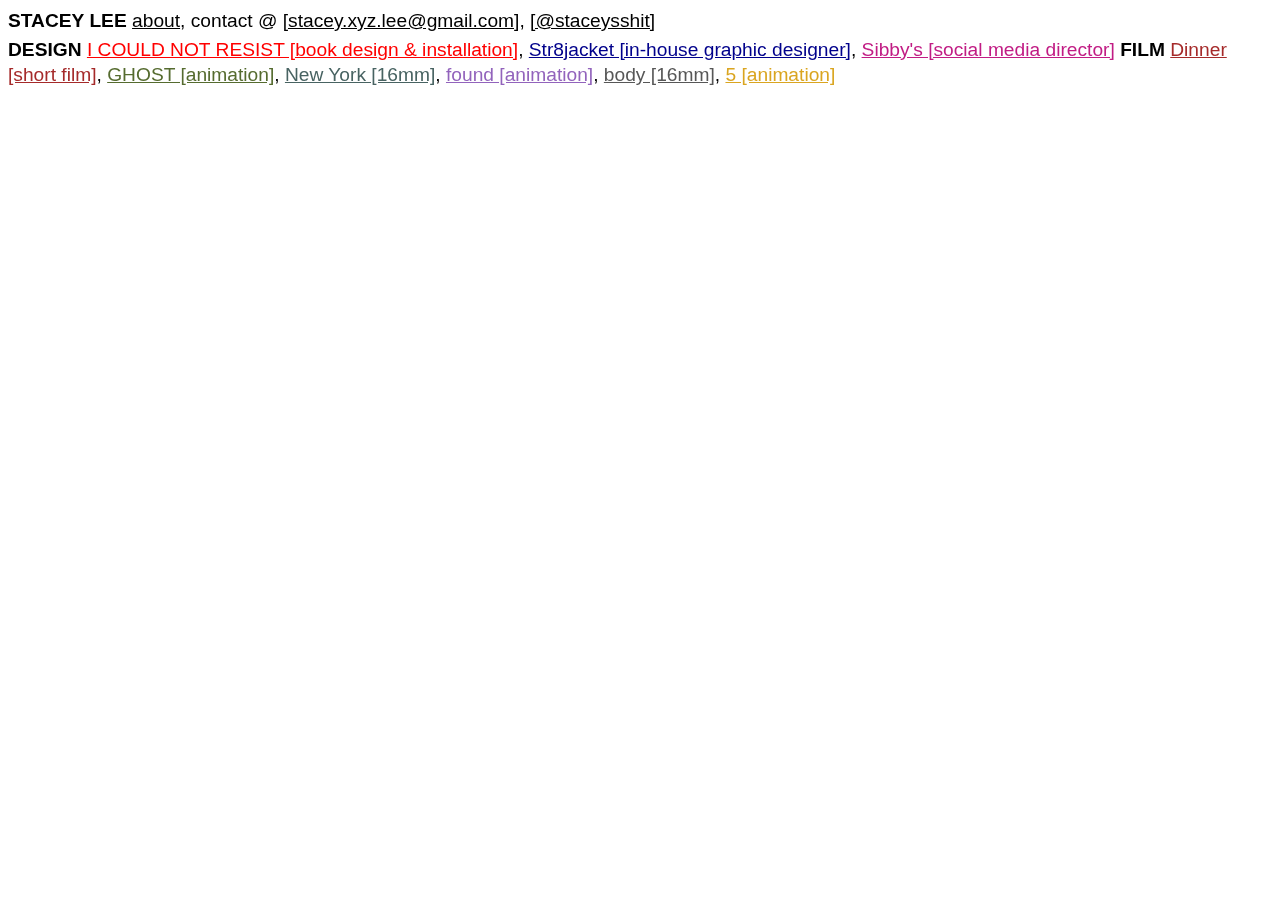
<file: index.html>
<!DOCTYPE html>

<html>
   <head>
       <link rel="stylesheet" href="css/style.css">
       <style type="text/css">
        body, html {
            cursor: url(cursors/index.png), auto;
        }
        </style>
   </head>

   <body>
        <div class="nav">
            <a href="index.html" class="staceylee"> STACEY LEE</a>
            <a href="about.html" class="nav-content" id="contact-links">about</a>,
            <span class="nav-content">contact @</span>
            <a href="mailto:stacey.xyz.lee@gmail.com" class="nav-content" id="contact-links">[stacey.xyz.lee@gmail.com]</a>,
            <a href="https://www.instagram.com/staceysshit/" target="_blank" class="nav-content" id="contact-links">[@staceysshit]</a>

            <p class="nav-content">
                <span class="nav-subhead">DESIGN</span> <a href="icouldnotresist.html" id="icnr">I COULD NOT RESIST [book design & installation]</a>, <a href="str8jacket.html" id="str8jacket">Str8jacket [in-house graphic designer]</a>, <a href="sibbys.html" id="sibbys">Sibby's [social media director]</a> <span class="nav-subhead">FILM</span> <a href="dinner.html" id="dinner">Dinner [short film]</a>, <a href="ghost.html" id="ghost">GHOST [animation]</a>, <a href="newyork.html" id="newyork">New York [16mm]</a>, <a href="found.html" id="found">found [animation]</a>, <a href="body.html" id="body">body [16mm]</a>, <a href="five.html" id="five">5 [animation]</a>
            </p>
        </div>
   </body>

</html>
</file>
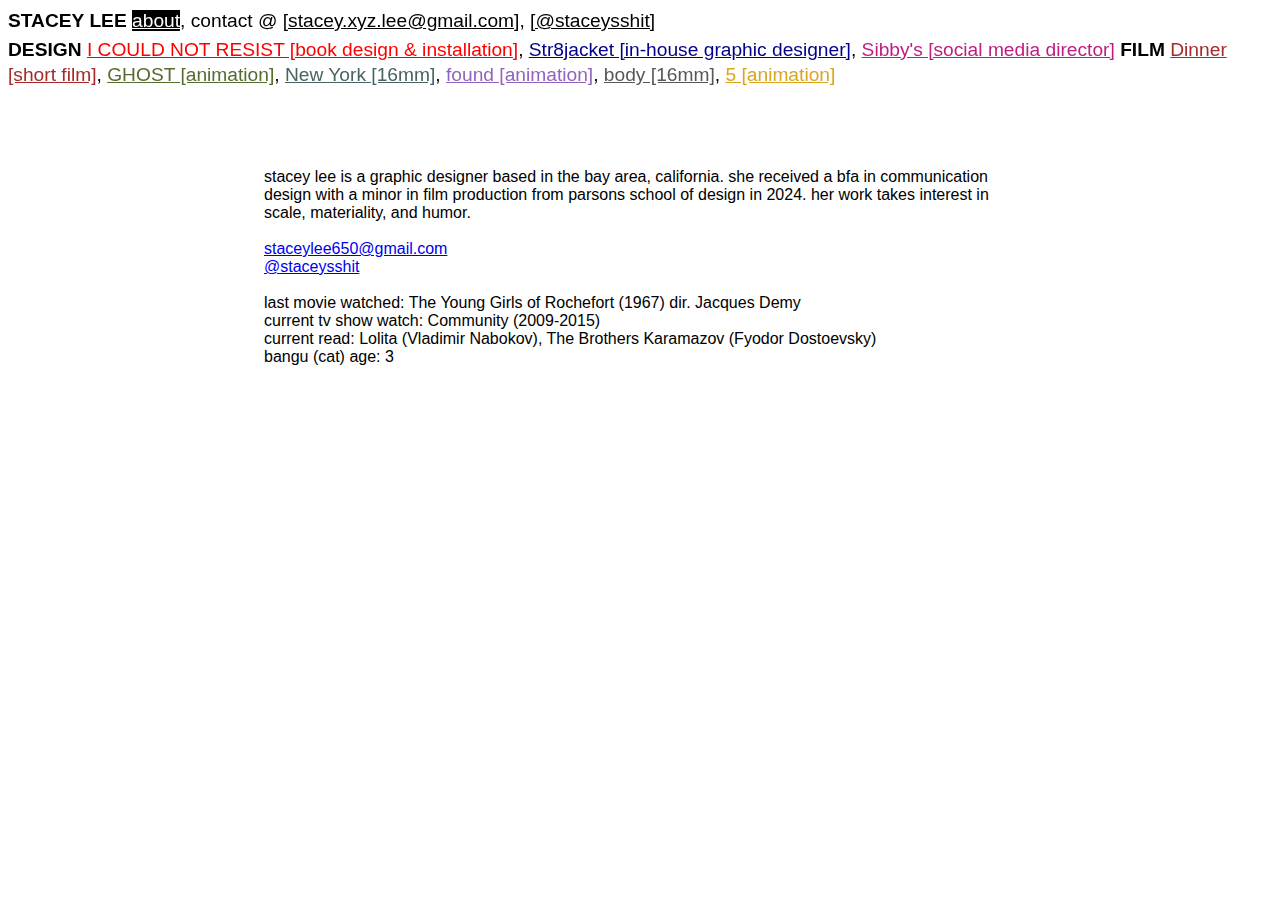
<file: about.html>
<!DOCTYPE html>

<html>
   <head>
       <link rel="stylesheet" href="css/about.css">
   </head>

   <body>
        <div class="nav">
            <a href="index.html" class="staceylee"> STACEY LEE</a>
            <a href="about.html" class="nav-content" id="about">about</a>,
            <span class="nav-content">contact @</span>
            <a href="mailto:stacey.xyz.lee@gmail.com" class="nav-content" id="contact-links">[stacey.xyz.lee@gmail.com]</a>,
            <a href="https://www.instagram.com/staceysshit/" target="_blank" class="nav-content" id="contact-links">[@staceysshit]</a>

            <p class="nav-content">
                <span class="nav-subhead">DESIGN</span> <a href="icouldnotresist.html" id="icnr">I COULD NOT RESIST [book design & installation]</a>, <a href="str8jacket.html" id="str8jacket">Str8jacket [in-house graphic designer]</a>, <a href="sibbys.html" id="sibbys">Sibby's [social media director]</a> <span class="nav-subhead">FILM</span> <a href="dinner.html" id="dinner">Dinner [short film]</a>, <a href="ghost.html" id="ghost">GHOST [animation]</a>, <a href="newyork.html" id="newyork">New York [16mm]</a>, <a href="found.html" id="found">found [animation]</a>, <a href="body.html" id="body">body [16mm]</a>, <a href="five.html" id="five">5 [animation]</a>
            </p>
        </div>

        <div class="body-content">
            <p id="text">
                stacey lee is a graphic designer based in the bay area, california. she received a bfa in communication design with a minor in film production from parsons school of design in 2024. her work takes interest in scale, materiality, and humor.
                <br><br>
                <a href="mailto:staceylee650@gmail.com">staceylee650@gmail.com</a>
                <br>
                <a href="https://www.instagram.com/staceysshit/" target="_blank">@staceysshit</a>
                <br><br>
                last movie watched: The Young Girls of Rochefort (1967) dir. Jacques Demy <br>
                current tv show watch: Community (2009-2015) <br>
                current read: Lolita (Vladimir Nabokov), The Brothers Karamazov (Fyodor Dostoevsky) <br>
                bangu (cat) age: 3
            </p>
        </div>
   </body>

</html>
</file>
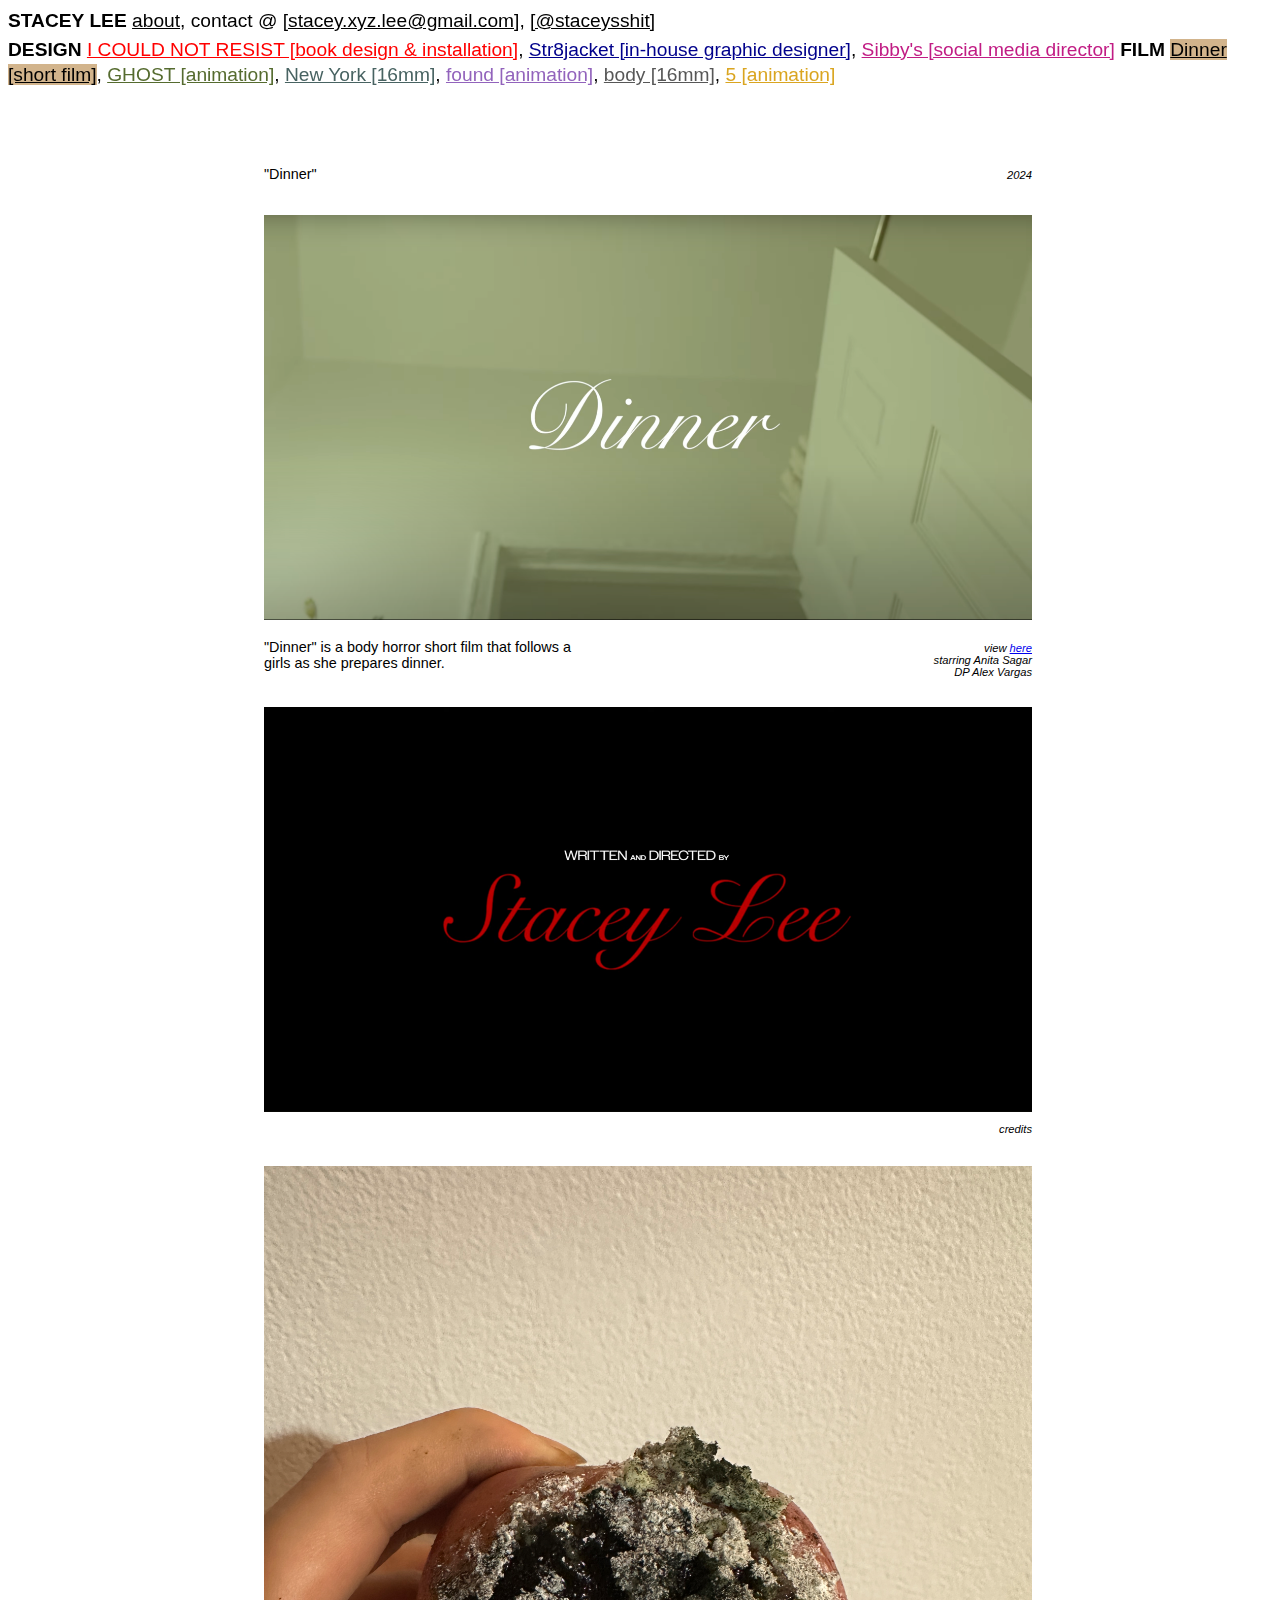
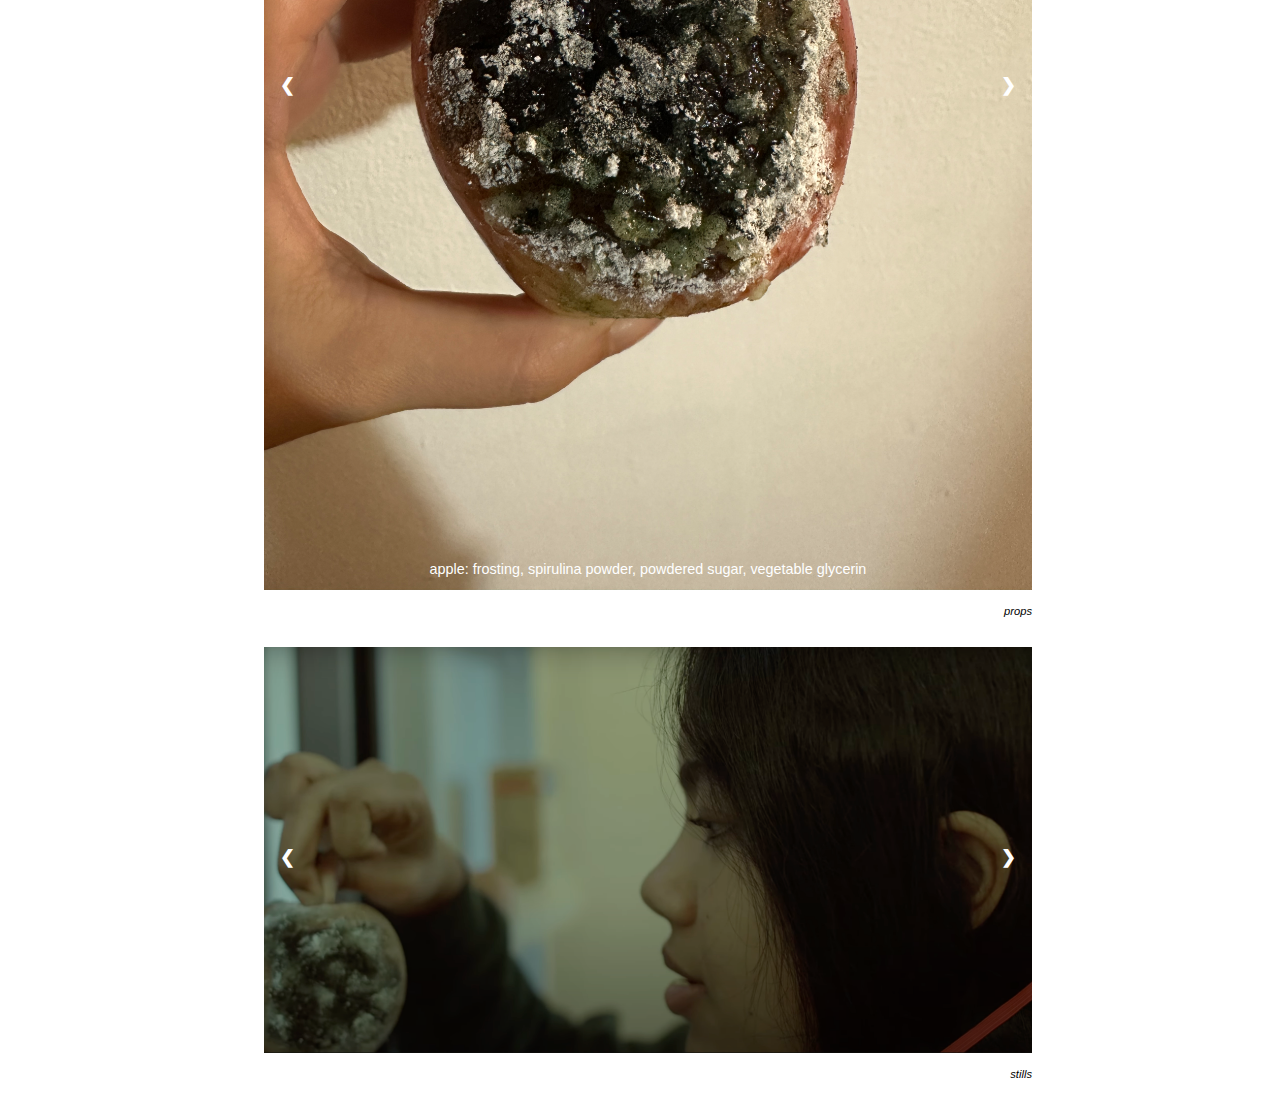
<file: dinner.html>
<!DOCTYPE html>

<html>
   <head>
       <link rel="stylesheet" href="css/dinner.css">
   </head>

   <body>
        <div class="nav">
            <a href="index.html" class="staceylee"> STACEY LEE</a>
            <a href="about.html" class="nav-content" id="contact-links">about</a>,
            <span class="nav-content">contact @</span>
            <a href="mailto:stacey.xyz.lee@gmail.com" class="nav-content" id="contact-links">[stacey.xyz.lee@gmail.com]</a>,
            <a href="https://www.instagram.com/staceysshit/" target="_blank" class="nav-content" id="contact-links">[@staceysshit]</a>

            <p class="nav-content">
                <span class="nav-subhead">DESIGN</span> <a href="icouldnotresist.html" id="icnr">I COULD NOT RESIST [book design & installation]</a>, <a href="str8jacket.html" id="str8jacket">Str8jacket [in-house graphic designer]</a>, <a href="sibbys.html" id="sibbys">Sibby's [social media director]</a> <span class="nav-subhead">FILM</span> <a href="dinner.html" id="dinner">Dinner [short film]</a>, <a href="ghost.html" id="ghost">GHOST [animation]</a>, <a href="newyork.html" id="newyork">New York [16mm]</a>, <a href="found.html" id="found">found [animation]</a>, <a href="body.html" id="body">body [16mm]</a>, <a href="five.html" id="five">5 [animation]</a>
            </p>
        </div>

        <div class="body-content">
            <div class="caption">
                <p class="caption-child">
                    "Dinner"
                </p>
                <p class="caption-child" id="caption-right">
                    2024
                </p>
            </div>
            <br>

            <div id="thumbnail">
            <a href=https://www.youtube.com/watch?v=8rDXpynoa-E target="_blank" >
                <img src="imgs/film/dinner/dinner-thumbnail.png">
            </a>
            </div>

            <div class="caption">
                <p class="caption-child">
                    "Dinner" is a body horror short film that follows a girls as she prepares dinner. 
                </p>
                <p class="caption-child" id="caption-right">
                    view <a href="https://www.youtube.com/watch?v=8rDXpynoa-E" target="_blank">here</a>
                    <br>
                    starring Anita Sagar
                    <br>
                    DP Alex Vargas
                </p>
            </div>
            <br>

            <img src="imgs/film/dinner/dinner-credit.png">
            <div class="caption">
                <p class="caption-child">
                     
                </p>
                <p class="caption-child" id="caption-right">
                    credits
                </p>
            </div>
            <br>

            <div class="slideshow-container">
                <div class="bts" id="bts">
                    <img src="imgs/film/dinner/apple1.JPG" style="width:100%">
                    <div class="text">
                        apple: frosting, spirulina powder, powdered sugar, vegetable glycerin
                    </div>
                </div>

                <div class="bts">
                    <img src="imgs/film/dinner/apple2.JPG" style="width:100%">
                </div>

                <div class="bts">
                    <img src="imgs/film/dinner/apple3.JPG" style="width:100%">
                </div>

                <div class="bts">
                    <img src="imgs/film/dinner/apple4.JPG" style="width:100%">
                </div>

                <div class="bts">
                    <img src="imgs/film/dinner/sweetpotato.JPG" style="width:100%">
                    <div class="text">
                        test on sweet potato
                    </div>
                </div>

                <div class="bts">
                    <img src="imgs/film/dinner/mush.JPG" style="width:100%">
                    <div class="text">
                        raw meat: sweet potato & beets, gelatin, spirulina powder, powdered sugar, vegetable glycerin
                    </div>
                </div>

                <div class="bts">
                    <img src="imgs/film/dinner/finger.JPG" style="width:100%">
                    <div class="text">
                        cast of my own finger using liquid latex
                    </div>
                </div>

                <a class="prev" onclick="showSlides(-1, 0)">&#10094;</a>
                <a class="next" onclick="showSlides(1, 0)">&#10095;</a>
            </div>

             <div class="caption">
                <p class="caption-child">
                     
                </p>
                <p class="caption-child" id="caption-right">
                    props
                </p>
            </div>
            <br>

            <div class="slideshow-container">
                <div class="stills">
                    <img src="imgs/film/dinner/still1.png" style="width:100%">
                </div>

                <div class="stills">
                    <img src="imgs/film/dinner/still2.png" style="width:100%">
                </div>

                <div class="stills">
                    <img src="imgs/film/dinner/still3.png" style="width:100%">
                    <div class="text">
                        hair: dried and dyed corn silk
                    </div>
                </div>

                <div class="stills">
                    <img src="imgs/film/dinner/still4.png" style="width:100%">
                </div>

                <a class="prev" onclick="showSlides(-1, 1)">&#10094;</a>
                <a class="next" onclick="showSlides(1, 1)">&#10095;</a>
            </div>

             <div class="caption">
                <p class="caption-child">
                     
                </p>
                <p class="caption-child" id="caption-right">
                    stills
                </p>
            </div>
            <br>

        </div>
   </body>

   <script src="js/dinner.js"></script>
</html>
</file>
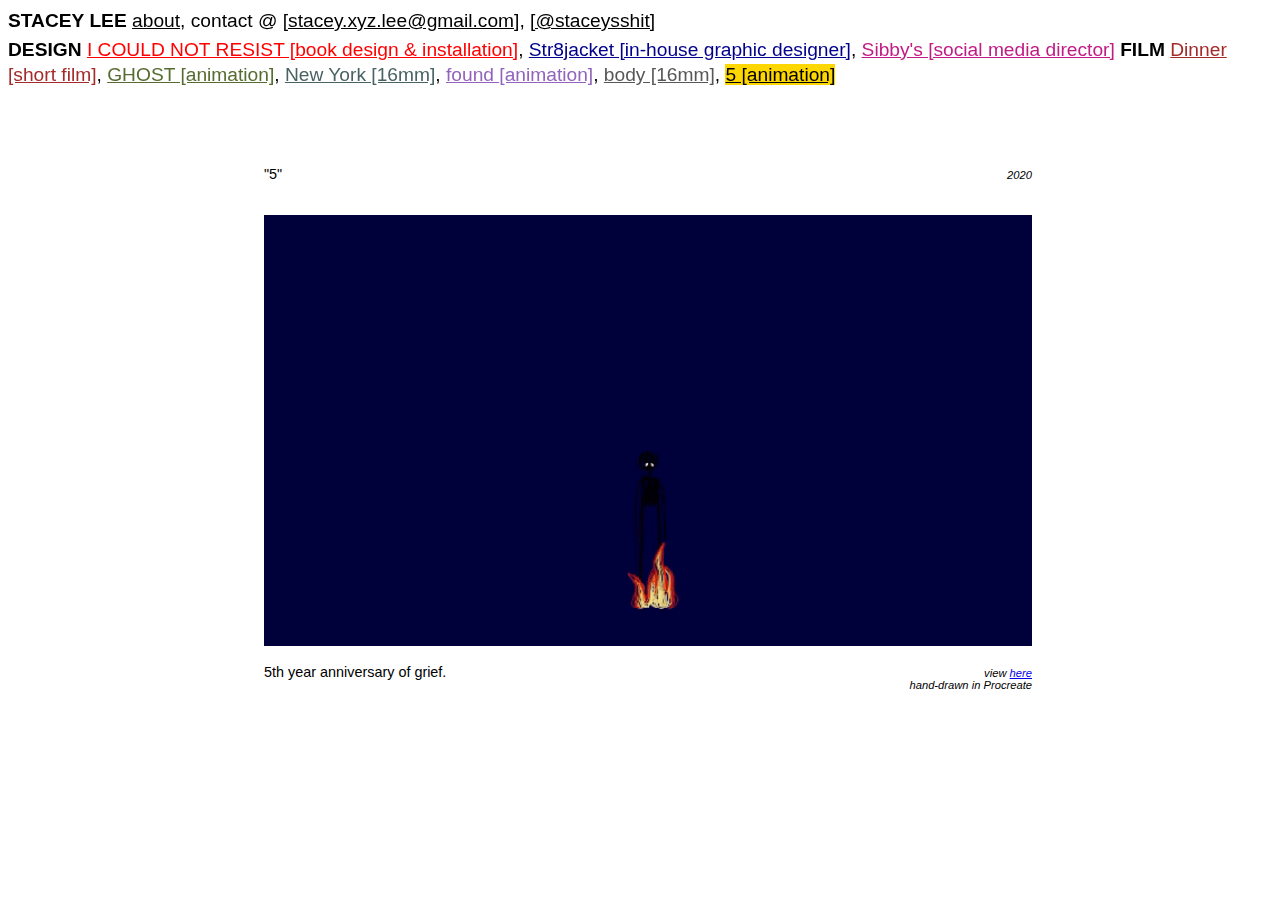
<file: five.html>
<!DOCTYPE html>

<html>
   <head>
       <link rel="stylesheet" href="css/five.css">
   </head>

   <body>
        <div class="nav">
            <a href="index.html" class="staceylee"> STACEY LEE</a>
            <a href="about.html" class="nav-content" id="contact-links">about</a>,
            <span class="nav-content">contact @</span>
            <a href="mailto:stacey.xyz.lee@gmail.com" class="nav-content" id="contact-links">[stacey.xyz.lee@gmail.com]</a>,
            <a href="https://www.instagram.com/staceysshit/" target="_blank" class="nav-content" id="contact-links">[@staceysshit]</a>

            <p class="nav-content">
                <span class="nav-subhead">DESIGN</span> <a href="icouldnotresist.html" id="icnr">I COULD NOT RESIST [book design & installation]</a>, <a href="str8jacket.html" id="str8jacket">Str8jacket [in-house graphic designer]</a>, <a href="sibbys.html" id="sibbys">Sibby's [social media director]</a> <span class="nav-subhead">FILM</span> <a href="dinner.html" id="dinner">Dinner [short film]</a>, <a href="ghost.html" id="ghost">GHOST [animation]</a>, <a href="newyork.html" id="newyork">New York [16mm]</a>, <a href="found.html" id="found">found [animation]</a>, <a href="body.html" id="body">body [16mm]</a>, <a href="five.html" id="five">5 [animation]</a>
            </p>
        </div>

        <div class="body-content">
            <div class="caption">
                <p class="caption-child">
                    "5"
                </p>
                <p class="caption-child" id="caption-right">
                    2020
                </p>
            </div>
            <br>

            <div id="thumbnail">
                <a href=https://www.youtube.com/watch?v=K8-ubt5mMDo target="_blank">
                <img src="imgs/film/5-thumbnail.gif">
                </a>
            </div>

            <div class="caption">
                <p class="caption-child">
                    5th year anniversary of grief.
                </p>
                <p class="caption-child" id="caption-right">
                    view <a href="https://www.youtube.com/watch?v=K8-ubt5mMDo" target="_blank">here</a>
                    <br>
                    hand-drawn in Procreate
                </p>
            </div>
            <br>

        </div>
   </body>
</html>
</file>
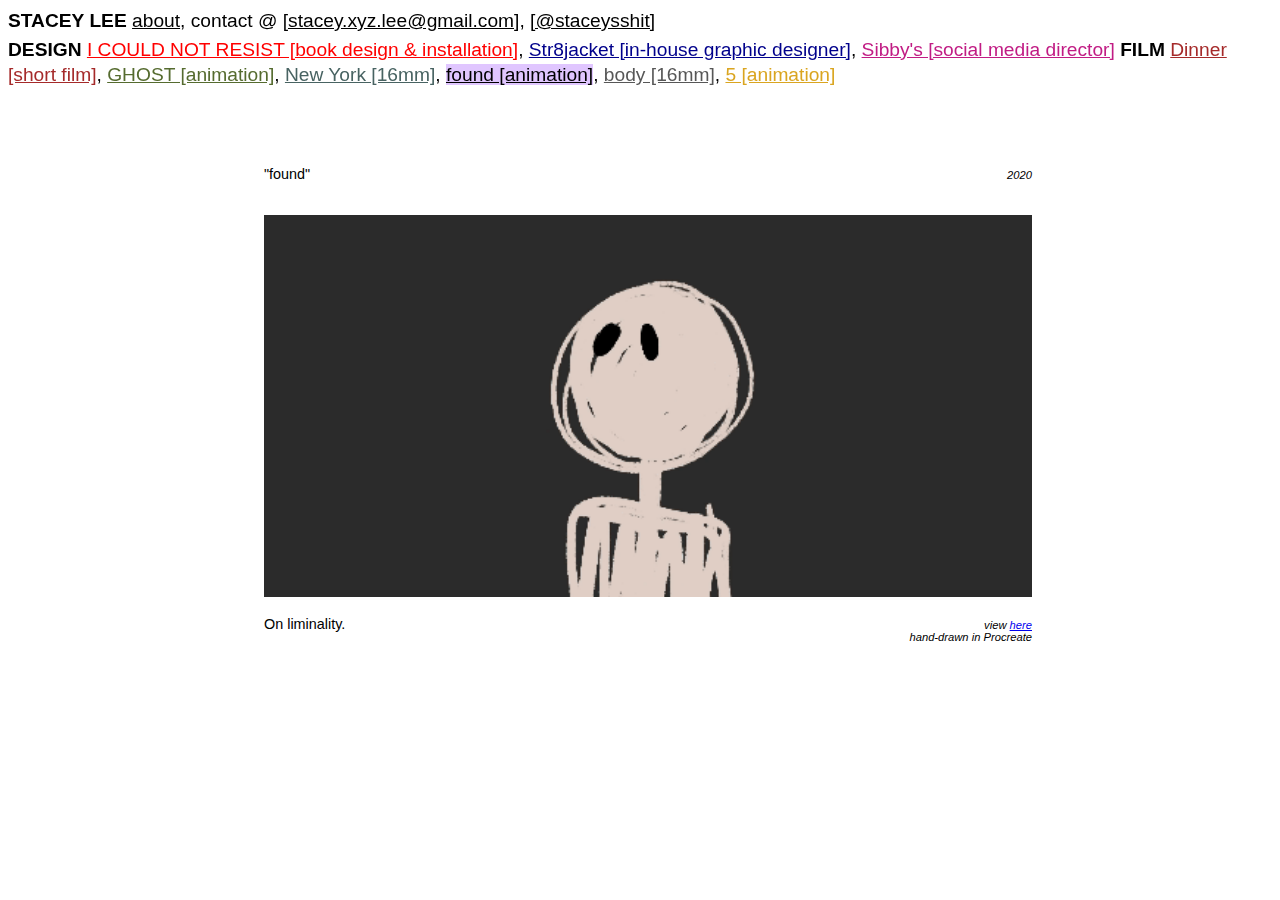
<file: found.html>
<!DOCTYPE html>

<html>
   <head>
       <link rel="stylesheet" href="css/found.css">
   </head>

   <body>
        <div class="nav">
            <a href="index.html" class="staceylee"> STACEY LEE</a>
            <a href="about.html" class="nav-content" id="contact-links">about</a>,
            <span class="nav-content">contact @</span>
            <a href="mailto:stacey.xyz.lee@gmail.com" class="nav-content" id="contact-links">[stacey.xyz.lee@gmail.com]</a>,
            <a href="https://www.instagram.com/staceysshit/" target="_blank" class="nav-content" id="contact-links">[@staceysshit]</a>

            <p class="nav-content">
                <span class="nav-subhead">DESIGN</span> <a href="icouldnotresist.html" id="icnr">I COULD NOT RESIST [book design & installation]</a>, <a href="str8jacket.html" id="str8jacket">Str8jacket [in-house graphic designer]</a>, <a href="sibbys.html" id="sibbys">Sibby's [social media director]</a> <span class="nav-subhead">FILM</span> <a href="dinner.html" id="dinner">Dinner [short film]</a>, <a href="ghost.html" id="ghost">GHOST [animation]</a>, <a href="newyork.html" id="newyork">New York [16mm]</a>, <a href="found.html" id="found">found [animation]</a>, <a href="body.html" id="body">body [16mm]</a>, <a href="five.html" id="five">5 [animation]</a>
            </p>
        </div>

        <div class="body-content">
            <div class="caption">
                <p class="caption-child">
                    "found"
                </p>
                <p class="caption-child" id="caption-right">
                    2020
                </p>
            </div>
            <br>

            <div id="thumbnail">
            <a href=https://www.youtube.com/watch?v=VHuxKOnlqfg target="_blank" >
                <img src="imgs/film/found-thumbnail.gif">
            </a>
            </div>

            <div class="caption">
                <p class="caption-child">
                    On liminality.
                </p>
                <p class="caption-child" id="caption-right">
                    view <a href="https://www.youtube.com/watch?v=VHuxKOnlqfg" target="_blank">here</a>
                    <br>
                    hand-drawn in Procreate
                </p>
            </div>
            <br>

        </div>
   </body>
</html>
</file>
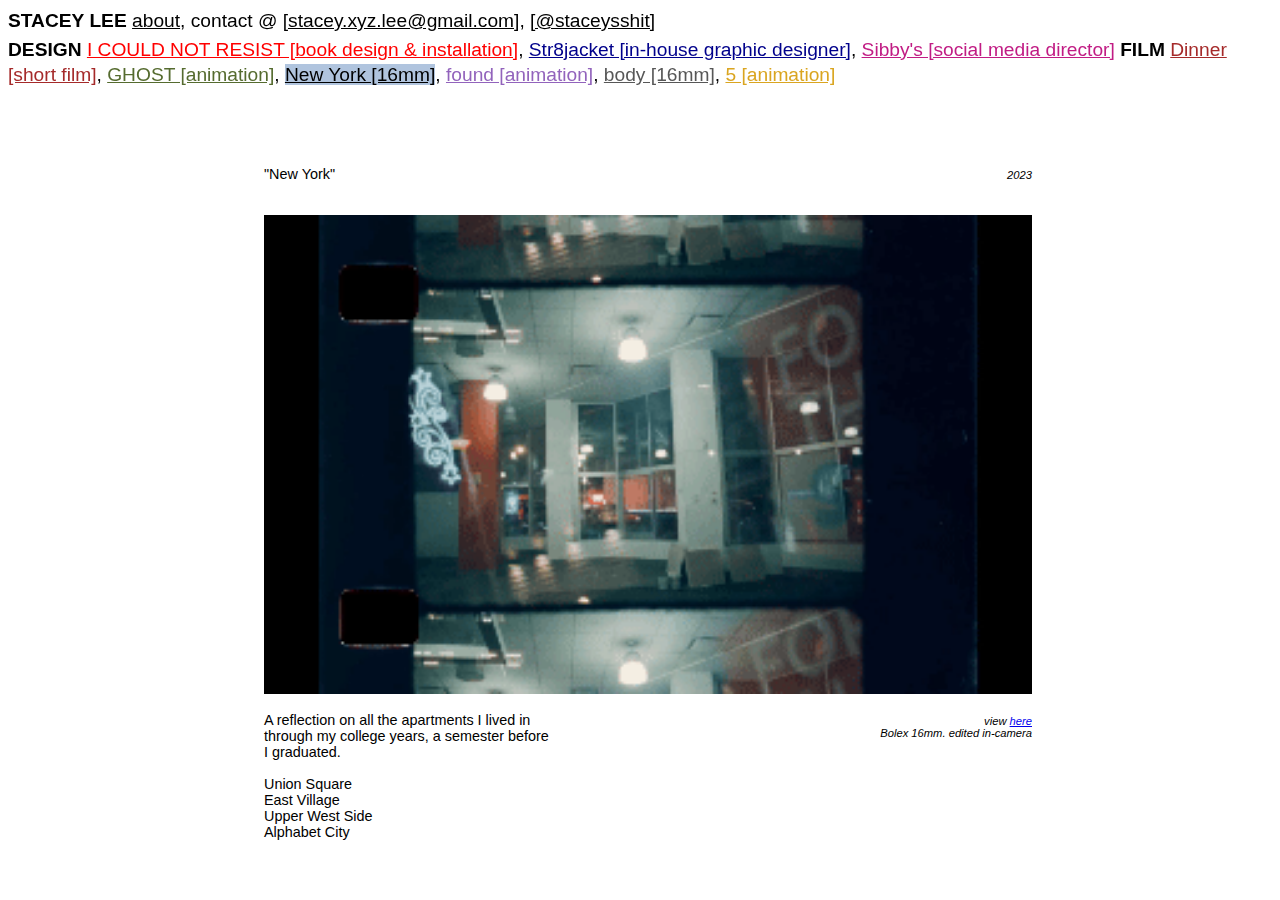
<file: newyork.html>
<!DOCTYPE html>

<html>
   <head>
       <link rel="stylesheet" href="css/newyork.css">
   </head>

   <body>
        <div class="nav">
            <a href="index.html" class="staceylee"> STACEY LEE</a>
            <a href="about.html" class="nav-content" id="contact-links">about</a>,
            <span class="nav-content">contact @</span>
            <a href="mailto:stacey.xyz.lee@gmail.com" class="nav-content" id="contact-links">[stacey.xyz.lee@gmail.com]</a>,
            <a href="https://www.instagram.com/staceysshit/" target="_blank" class="nav-content" id="contact-links">[@staceysshit]</a>

            <p class="nav-content">
                <span class="nav-subhead">DESIGN</span> <a href="icouldnotresist.html" id="icnr">I COULD NOT RESIST [book design & installation]</a>, <a href="str8jacket.html" id="str8jacket">Str8jacket [in-house graphic designer]</a>, <a href="sibbys.html" id="sibbys">Sibby's [social media director]</a> <span class="nav-subhead">FILM</span> <a href="dinner.html" id="dinner">Dinner [short film]</a>, <a href="ghost.html" id="ghost">GHOST [animation]</a>, <a href="newyork.html" id="newyork">New York [16mm]</a>, <a href="found.html" id="found">found [animation]</a>, <a href="body.html" id="body">body [16mm]</a>, <a href="five.html" id="five">5 [animation]</a>
            </p>
        </div>

        <div class="body-content">
            <div class="caption">
                <p class="caption-child">
                    "New York"
                </p>
                <p class="caption-child" id="caption-right">
                    2023
                </p>
            </div>
            <br>

            <div id="thumbnail">
            <a href=https://www.youtube.com/watch?v=GwwTTALOpNM target="_blank" >
                <img src="imgs/film/ny-thumbnail.gif">
            </a>
            </div>

            <div class="caption">
                <p class="caption-child">
                    A reflection on all the apartments I lived in through my college years, a semester before <br>I graduated.
                    <br><br>
                    Union Square <br>
                    East Village <br>
                    Upper West Side <br>
                    Alphabet City <br>
                </p>
                <p class="caption-child" id="caption-right">
                    view <a href="https://www.youtube.com/watch?v=GwwTTALOpNM" target="_blank">here</a>
                    <br>
                    Bolex 16mm. edited in-camera
                </p>
            </div>
            <br>

        </div>
   </body>
</html>
</file>
<file: css/style.css>
* {
    font-size: 1em;
}

html {
    cursor: url("index.png"), auto;
}

body {
    font-family: helvetica;
    height: 100%;
}

.nav {
    position: fixed;
    font-size: 1.2rem;
}

.staceylee {
    font-weight: bold;
    width: fit-content;
    color: black;
    text-decoration: none;
}

.staceylee:hover {
    background-color: greenyellow;
}

.nav-content {
    margin-top: 0.2rem;
    line-height: 1.6rem;
}

.nav-subhead {
    font-weight: bold;
}

#contact-links {
    color: black;
}

#contact-links:hover {
    color: white;
    background-color: black;
}

#icnr {
    color: red;
}

#icnr:hover {
    color: black;
    background-color: #ff7f7f;
}

#str8jacket {
    color: darkblue;
}

#str8jacket:hover {
    color: black;
    background-color: #bec3e0;
}

#sibbys {
    color: #c11c84;
}

#sibbys:hover {
    color: black;
    background-color: pink;
}

#dinner {
    color: brown;
}

#dinner:hover {
    color: black;
    background-color: tan;
}

#ghost {
    color: darkolivegreen;
}

#ghost:hover {
    color: black;
    background-color: #b1c4ae;
}

#newyork {
    color: #486362;
}

#newyork:hover {
    color: black;
    background-color: lightsteelblue;
}

#found {
    color: #9263bc;
}

#found:hover {
    color: black;
    background-color: #e0c6ff;
}

#body {
    color: #575757;
}

#body:hover {
    color: black;
    background-color: lightgray;
}

#five {
    color: goldenrod;
}

#five:hover {
    color: black;
    background-color: gold;
}

@media (max-width: 700px) {
    * {
        font-size: 0.9em;
    }

    .nav-content {
        line-height: 1.4rem;
    }
}

@media (max-width: 500px) {
    * {
        font-size: 0.8em;
    }

    .nav-content {
        line-height: 1.2rem;
    }
}

@media (max-width: 300px) {
    * {
        font-size: 0.7em;
    }

    .nav-content {
        line-height: 1rem;
    }
}
</file>
<file: css/about.css>
* {
    font-size: 1em;
}

body {
    font-family: helvetica;
}

/*#region NAV*/

.nav {
    position: fixed;
    font-size: 1.2rem;
}

.staceylee {
    font-weight: bold;
    width: fit-content;
    color: black;
    text-decoration: none;
}

.staceylee:hover {
    background-color: greenyellow;
}

.nav-content {
    margin-top: 0.2rem;
    line-height: 1.6rem;
}

.nav-subhead {
    font-weight: bold;
}

#contact-links {
    color: black;
}

#contact-links:hover {
    color: white;
    background-color: black;
}

#icnr {
    color: red;
}

#icnr:hover {
    color: black;
    background-color: #ff7f7f;
}

#str8jacket {
    color: darkblue;
}

#str8jacket:hover {
    color: black;
    background-color: #bec3e0;
}

#sibbys {
    color: #c11c84;
}

#sibbys:hover {
    color: black;
    background-color: pink;
}

#dinner {
    color: brown;
}

#dinner:hover {
    color: black;
    background-color: tan;
}

#ghost {
    color: darkolivegreen;
}

#ghost:hover {
    color: black;
    background-color: #b1c4ae;
}

#newyork {
    color: #486362;
}

#newyork:hover {
    color: black;
    background-color: lightsteelblue;
}

#found {
    color: #9263bc;
}

#found:hover {
    color: black;
    background-color: #e0c6ff;
}

#body {
    color: #575757;
}

#body:hover {
    color: black;
    background-color: lightgray;
}

#five {
    color: goldenrod;
}

#five:hover {
    color: black;
    background-color: gold;
}
/*#endregion*/

.body-content {
    display: flex;
    flex-direction: column;
    width: 100%;
    align-items: center;
    padding-top: 9rem;
    position: absolute;
    z-index: -1;
}

#text {
    width: 48rem;
}

#about {
    color: white;
    background-color: black;
}

@media (max-width: 800px) {
    * {
        font-size: 0.95em;
    }

    .nav-content {
        line-height: 1.4rem;
    }

    .body-content {
        padding-top: 10rem;
    }

    #text {
        width: 33rem;
    }
}

@media (max-width: 550px) {
    * {
        font-size: 0.9em;
    }

    .nav-content {
        line-height: 1.2rem;
    }

    .body-content {
        padding-top: 11rem;
    }

    #text {
        width: 26rem;
    }
}

@media (max-width: 300px) {
    * {
        font-size: 0.85em;
    }

    .nav-content {
        line-height: 1rem;
    }

    .body-content {
        padding-top: 12rem;
    }

    #text {
        width: 23rem;
    }
}
</file>
<file: css/dinner.css>
* {
    font-size: 1em;
}

body {
    font-family: helvetica;
}

/*#region NAV*/

.nav {
    position: fixed;
    font-size: 1.2rem;
}

.staceylee {
    font-weight: bold;
    width: fit-content;
    color: black;
    text-decoration: none;
}

.staceylee:hover {
    background-color: greenyellow;
}

.nav-content {
    margin-top: 0.2rem;
    line-height: 1.6rem;
}

.nav-subhead {
    font-weight: bold;
}

#contact-links {
    color: black;
}

#contact-links:hover {
    color: white;
    background-color: black;
}

#icnr {
    color:red;
}

#icnr:hover {
    color: black;
    background-color: #ff7f7f;
}

#str8jacket {
    color: darkblue;
}

#str8jacket:hover {
    color: black;
    background-color: #bec3e0;
}

#sibbys {
    color: #c11c84;
}

#sibbys:hover {
    color: black;
    background-color: pink;
}

#dinner {
    color: black;
    background-color: tan;
}

#ghost {
    color: darkolivegreen;
}

#ghost:hover {
    color: black;
    background-color: #b1c4ae;
}

#newyork {
    color: #486362;
}

#newyork:hover {
    color: black;
    background-color: lightsteelblue;
}

#found {
    color: #9263bc;
}

#found:hover {
    color: black;
    background-color: #e0c6ff;
}

#body {
    color: #575757;
}

#body:hover {
    color: black;
    background-color: lightgray;
}

#five {
    color: goldenrod;
}

#five:hover {
    color: black;
    background-color: gold;
}
/*#endregion*/

/*#region FORMAT*/
.body-content {
    display: flex;
    flex-direction: column;
    width: 100%;
    align-items: center;
    padding-top: 9rem;
    position: absolute;
    z-index: -1;
}

img {
    width: 48rem;
}

.caption {
    display: flex;
    flex-direction: row;
    width: 48rem;
    align-items: baseline;
    justify-content: space-between;
}

.caption-child {
    width: 40%;
    font-size: 0.9rem;
}

#caption-right {
    width: 33%;
    text-align: right;
    font-style: italic;
    font-size: 0.7rem;
    
}

/*#endregion*/

#thumbnail {
    width: 100%;
    text-align: center;
}

* {box-sizing: border-box}
.bts, .stills {
    display: flex;
}

/* Slideshow container */
.slideshow-container {
  max-width: 48rem;
  position: relative;
  margin: auto; 
}

/* Next & previous buttons */
.prev, .next {
  cursor: pointer;
  position: absolute;
  top: 50%;
  width: auto;
  padding: 16px;
  margin-top: -22px;
  color: white;
  font-weight: bold;
  font-size: 18px;
  transition: 0.6s ease;
  border-radius: 0 3px 3px 0;
  user-select: none;
}

#bts, .prev, .next  {
  xcolor: black;
}

/* Position the "next button" to the right */
.next {
  right: 0;
  border-radius: 3px 0 0 3px;
}

/* Caption text */
.text {
    color: white;
    font-size: 0.9rem;
    padding: 12px 12px;
    position: absolute;
    bottom: 5px;
    width: 100%;
    text-align: center;
}

@media (max-width: 800px) {
    * {
        font-size: 0.95em;
    }

    .nav-content {
        line-height: 1.4rem;
    }

    .body-content {
        padding-top: 10rem;
    }

    img, .caption, .slideshow-container {
        width: 33rem;
    }
}

@media (max-width: 450px) {
    * {
        font-size: 0.9em;
    }

    .nav-content {
        line-height: 1.2rem;
    }

    .body-content {
        padding-top: 11rem;
    }

    img, .caption, .slideshow-container {
        width: 27rem;
    }
}

@media (max-width: 400px) {
    * {
        font-size: 0.85em;
    }

    .nav-content {
        line-height: 1rem;
    }

    .body-content {
        padding-top: 12rem;
    }

    img, .caption, .slideshow-container {
        width: 23rem;
    }
}
</file>
<file: css/five.css>
* {
    font-size: 1em;
}

body {
    font-family: helvetica;
}

/*#region NAV*/

.nav {
    position: fixed;
    font-size: 1.2rem;
}

.staceylee {
    font-weight: bold;
    width: fit-content;
    color: black;
    text-decoration: none;
}

.staceylee:hover {
    background-color: greenyellow;
}

.nav-content {
    margin-top: 0.2rem;
    line-height: 1.6rem;
}

.nav-subhead {
    font-weight: bold;
}

#contact-links {
    color: black;
}

#contact-links:hover {
    color: white;
    background-color: black;
}

#icnr {
    color:red;
}

#icnr:hover {
    color: black;
    background-color: #ff7f7f;
}

#str8jacket {
    color: darkblue;
}

#str8jacket:hover {
    color: black;
    background-color: #bec3e0;
}

#sibbys {
    color: #c11c84;
}

#sibbys:hover {
    color: black;
    background-color: pink;
}

#dinner {
    color: brown;
}

#dinner:hover {
    color: black;
    background-color: tan;
}

#ghost {
    color: darkolivegreen;
}

#ghost {
    color: darkolivegreen;
}

#ghost:hover {
    color: black;
    background-color: #b1c4ae;
}

#newyork {
    color: #486362;
}

#newyork:hover {
    color: black;
    background-color: lightsteelblue;
}

#found {
    color: #9263bc;
}

#found:hover {
    color: black;
    background-color: #e0c6ff;
}

#body {
    color: #575757;
}

#body:hover {
    color: black;
    background-color: lightgray;
}

#five {
    color: black;
    background-color: gold;
}
/*#endregion*/

/*#region FORMAT*/
.body-content {
    display: flex;
    flex-direction: column;
    width: 100%;
    align-items: center;
    padding-top: 9rem;
    position: absolute;
    z-index: -1;
}

img {
    width: 48rem;
}

.caption {
    display: flex;
    flex-direction: row;
    width: 48rem;
    align-items: baseline;
    justify-content: space-between;
}

.caption-child {
    width: 40%;
    font-size: 0.9rem;
}

#caption-right {
    width: 33%;
    text-align: right;
    font-style: italic;
    font-size: 0.7rem;
    
}

/*#endregion*/

#thumbnail {
    width: 100%;
    text-align: center;
}

#ghost-link {
    font-style: italic;
}

@media (max-width: 800px) {
    * {
        font-size: 0.95em;
    }

    .nav-content {
        line-height: 1.4rem;
    }

    .body-content {
        padding-top: 10rem;
    }

    img, .caption {
        width: 33rem;
    }
}

@media (max-width: 450px) {
    * {
        font-size: 0.9em;
    }

    .nav-content {
        line-height: 1.2rem;
    }

    .body-content {
        padding-top: 11rem;
    }

    img, .caption {
        width: 27rem;
    }
}

@media (max-width: 400px) {
    * {
        font-size: 0.85em;
    }

    .nav-content {
        line-height: 1rem;
    }

    .body-content {
        padding-top: 12rem;
    }

    img, .caption {
        width: 23rem;
    }
}
</file>
<file: css/found.css>
* {
    font-size: 1em;
}

body {
    font-family: helvetica;
}

/*#region NAV*/

.nav {
    position: fixed;
    font-size: 1.2rem;
}

.staceylee {
    font-weight: bold;
    width: fit-content;
    color: black;
    text-decoration: none;
}

.staceylee:hover {
    background-color: greenyellow;
}

.nav-content {
    margin-top: 0.2rem;
    line-height: 1.6rem;
}

.nav-subhead {
    font-weight: bold;
}

#contact-links {
    color: black;
}

#contact-links:hover {
    color: white;
    background-color: black;
}

#icnr {
    color:red;
}

#icnr:hover {
    color: black;
    background-color: #ff7f7f;
}

#str8jacket {
    color: darkblue;
}

#str8jacket:hover {
    color: black;
    background-color: #bec3e0;
}

#sibbys {
    color: #c11c84;
}

#sibbys:hover {
    color: black;
    background-color: pink;
}

#dinner {
    color: brown;
}

#dinner:hover {
    color: black;
    background-color: tan;
}

#ghost {
    color: darkolivegreen;
}

#ghost {
    color: darkolivegreen;
}

#ghost:hover {
    color: black;
    background-color: #b1c4ae;
}

#newyork {
    color: #486362;
}

#newyork:hover {
    color: black;
    background-color: lightsteelblue;
}

#found {
    color: black;
    background-color: #e0c6ff;
}

#body {
    color: #575757;
}

#body:hover {
    color: black;
    background-color: lightgray;
}

#five {
    color: goldenrod;
}

#five:hover {
    color: black;
    background-color: gold;
}
/*#endregion*/

/*#region FORMAT*/
.body-content {
    display: flex;
    flex-direction: column;
    width: 100%;
    align-items: center;
    padding-top: 9rem;
    position: absolute;
    z-index: -1;
}

img {
    width: 48rem;
}

.caption {
    display: flex;
    flex-direction: row;
    width: 48rem;
    align-items: baseline;
    justify-content: space-between;
}

.caption-child {
    width: 40%;
    font-size: 0.9rem;
}

#caption-right {
    width: 33%;
    text-align: right;
    font-style: italic;
    font-size: 0.7rem;
    
}

/*#endregion*/

#thumbnail {
    width: 100%;
    text-align: center;
}

#ghost-link {
    font-style: italic;
}

@media (max-width: 800px) {
    * {
        font-size: 0.95em;
    }

    .nav-content {
        line-height: 1.4rem;
    }

    .body-content {
        padding-top: 10rem;
    }

    img, .caption {
        width: 33rem;
    }
}

@media (max-width: 450px) {
    * {
        font-size: 0.9em;
    }

    .nav-content {
        line-height: 1.2rem;
    }

    .body-content {
        padding-top: 11rem;
    }

    img, .caption {
        width: 27rem;
    }
}

@media (max-width: 400px) {
    * {
        font-size: 0.85em;
    }

    .nav-content {
        line-height: 1rem;
    }

    .body-content {
        padding-top: 12rem;
    }

    img, .caption {
        width: 23rem;
    }
}
</file>
<file: css/newyork.css>
* {
    font-size: 1em;
}

body {
    font-family: helvetica;
}

/*#region NAV*/

.nav {
    position: fixed;
    font-size: 1.2rem;
}

.staceylee {
    font-weight: bold;
    width: fit-content;
    color: black;
    text-decoration: none;
}

.staceylee:hover {
    background-color: greenyellow;
}

.nav-content {
    margin-top: 0.2rem;
    line-height: 1.6rem;
}

.nav-subhead {
    font-weight: bold;
}

#contact-links {
    color: black;
}

#contact-links:hover {
    color: white;
    background-color: black;
}

#icnr {
    color:red;
}

#icnr:hover {
    color: black;
    background-color: #ff7f7f;
}

#str8jacket {
    color: darkblue;
}

#str8jacket:hover {
    color: black;
    background-color: #bec3e0;
}

#sibbys {
    color: #c11c84;
}

#sibbys:hover {
    color: black;
    background-color: pink;
}

#dinner {
    color: brown;
}

#dinner:hover {
    color: black;
    background-color: tan;
}

#ghost {
    color: darkolivegreen;
}

#ghost {
    color: darkolivegreen;
}

#ghost:hover {
    color: black;
    background-color: #b1c4ae;
}

#newyork {
    color: black;
    background-color: lightsteelblue;
}

#found {
    color: #9263bc;
}

#found:hover {
    color: black;
    background-color: #e0c6ff;
}

#body {
    color: #575757;
}

#body:hover {
    color: black;
    background-color: lightgray;
}

#five {
    color: goldenrod;
}

#five:hover {
    color: black;
    background-color: gold;
}
/*#endregion*/

/*#region FORMAT*/
.body-content {
    display: flex;
    flex-direction: column;
    width: 100%;
    align-items: center;
    padding-top: 9rem;
    position: absolute;
    z-index: -1;
}

img {
    width: 48rem;
}

.caption {
    display: flex;
    flex-direction: row;
    width: 48rem;
    align-items: baseline;
    justify-content: space-between;
}

.caption-child {
    width: 40%;
    font-size: 0.9rem;
}

#caption-right {
    width: 33%;
    text-align: right;
    font-style: italic;
    font-size: 0.7rem;
    
}

/*#endregion*/

#thumbnail {
    width: 100%;
    text-align: center;
}

#ghost-link {
    font-style: italic;
}

@media (max-width: 800px) {
    * {
        font-size: 0.95em;
    }

    .nav-content {
        line-height: 1.4rem;
    }

    .body-content {
        padding-top: 10rem;
    }

    img, .caption {
        width: 33rem;
    }
}

@media (max-width: 450px) {
    * {
        font-size: 0.9em;
    }

    .nav-content {
        line-height: 1.2rem;
    }

    .body-content {
        padding-top: 11rem;
    }

    img, .caption {
        width: 27rem;
    }
}

@media (max-width: 400px) {
    * {
        font-size: 0.85em;
    }

    .nav-content {
        line-height: 1rem;
    }

    .body-content {
        padding-top: 12rem;
    }

    img, .caption {
        width: 23rem;
    }
}
</file>
